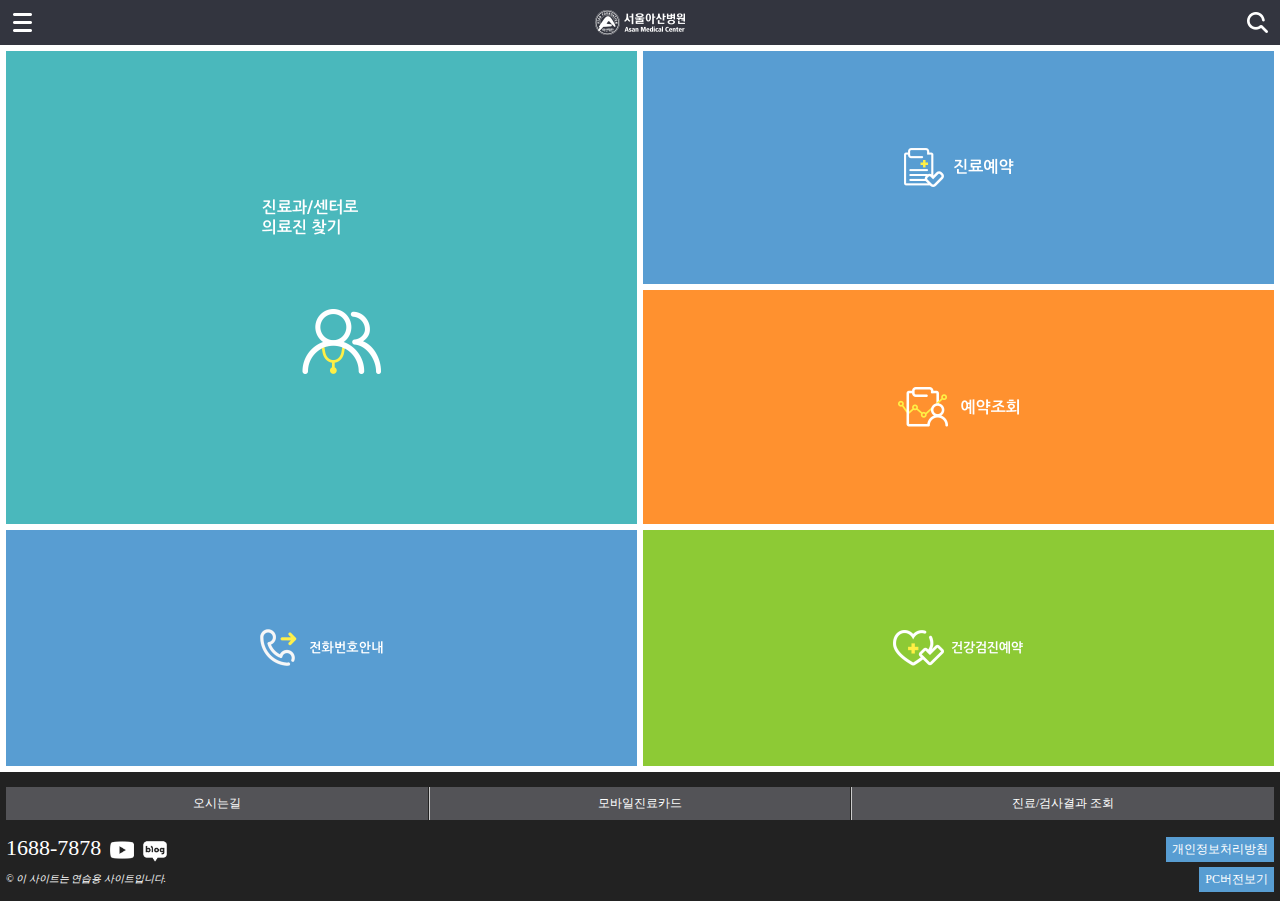
<file: index.html>
<!DOCTYPE html>
<html lang="ko">
<head>
  <meta charset="UTF-8">
  <meta http-equiv="X-UA-Compatible" content="IE=edge">
  <meta name="viewport" content="width=device-width, initial-scale=1.0">
  <title>아산병원</title>
  <link rel="stylesheet" href="css/reset.css">
  <link rel="stylesheet" href="css/basic.css">  
  <script src="https://ajax.googleapis.com/ajax/libs/jquery/3.6.0/jquery.min.js"></script>
  <script defer src="js/main.js"></script>
</head>
<body>
<div class="contbody_scroll">
  <div id="wrap">
    <div class="cover"></div><!--왼쪽 lnb가 나와있을때만 보이는 본문의 반투명막-->
    <header>
      <div class="lnb_btn">
        <a href="#">
          <img src="img/bg_header_lnb.png" alt="메뉴열기">
        </a>
      </div>
      <h1 class="logo">
        <a href="index.html">
          <img src="img/img_header_logo.png" alt="서울아산병원">
        </a>
      </h1>
      <div class="search_btn">
        <a href="#">
          <img src="img/img_topSerch.png" alt="찾기열기">
        </a></div>
    </header>

    <div id="con_wrap" class="main_wrap">
      <div id="con_up">
        <section class="s1-1">
          <a href="staff.html"><img src="img/img_main01.png" alt="진료과/센터로 의료진 찾기"></a>
        </section>
        <div class="con_up_right">
          <section class="s1-2">
            <a href="#"><img src="img/img_main02.png" alt="진료예약"></a>
          </section>
          <section class="s1-3">
            <a href="#"><img src="img/img_main03.png" alt="예약조회"></a>
          </section>
        </div>
      </div>
      <div id="con_down">
        <section class="s2-1">
          <a href="#"><img src="img/img_main04.png" alt="전화번호안내"></a>
        </section>
        <section class="s2-2">
          <a href="#"><img src="img/img_main05.png" alt="건강검진예약"></a>
        </section>
      </div>
    </div>    

    <footer>
      <ul class="quickmenu">
        <li><a href="#">오시는길</a></li>
        <li><a href="#">모바일진료카드</a></li>
        <li><a href="#">진료/검사결과 조회</a></li>
      </ul>
      <div class="telSns">
        <a href="#">1688-7878</a>
        <a href="#"><img src="img/img_youtube.png" alt="유투브"></a>
        <a href="#"><img src="img/img_naverblog.png" alt="블로그"></a>
      </div>
      <div class="pc">
        <a href="#">개인정보처리방침</a> <br>
        <a href="#">PC버전보기</a>
      </div>
      <address class="copy">&copy; 이 사이트는 연습용 사이트입니다.</address>
    </footer>
  </div>
</div>

  <div id="lnb">
    <div class="lnb_login">
      <p class="txt">로그인을 하시면 더 많은 정보를<br>확인 하실 수 있습니다.</p>
      <img src="img/btn_login.png" alt="로그인">
    </div>
    <ul class="lnb_list">
      <li><a href="staff.html"><img src="img/img_lnbtab01_off.png" alt="의료진"></a></li>
      <li><a href="#"><img src="img/img_lnbtab02_off.png" alt="진료에약"></a></li>
      <li><a href="#"><img src="img/img_lnbtab03_off.png" alt="예약조회"></a></li>
      <li><a href="#"><img src="img/img_lnbtab04_off.png" alt="병원안내"></a></li>
      <li><a href="#"><img src="img/img_lnbtab05_off.png" alt="건강정보"></a></li>
    </ul>
    <div class="lnb_res">
      <a href="#"><img src="img/btn_reserve.png" alt="예약 및 문의 1688-7575"></a>
    </div>
  </div>
</body>
</html>
</file>
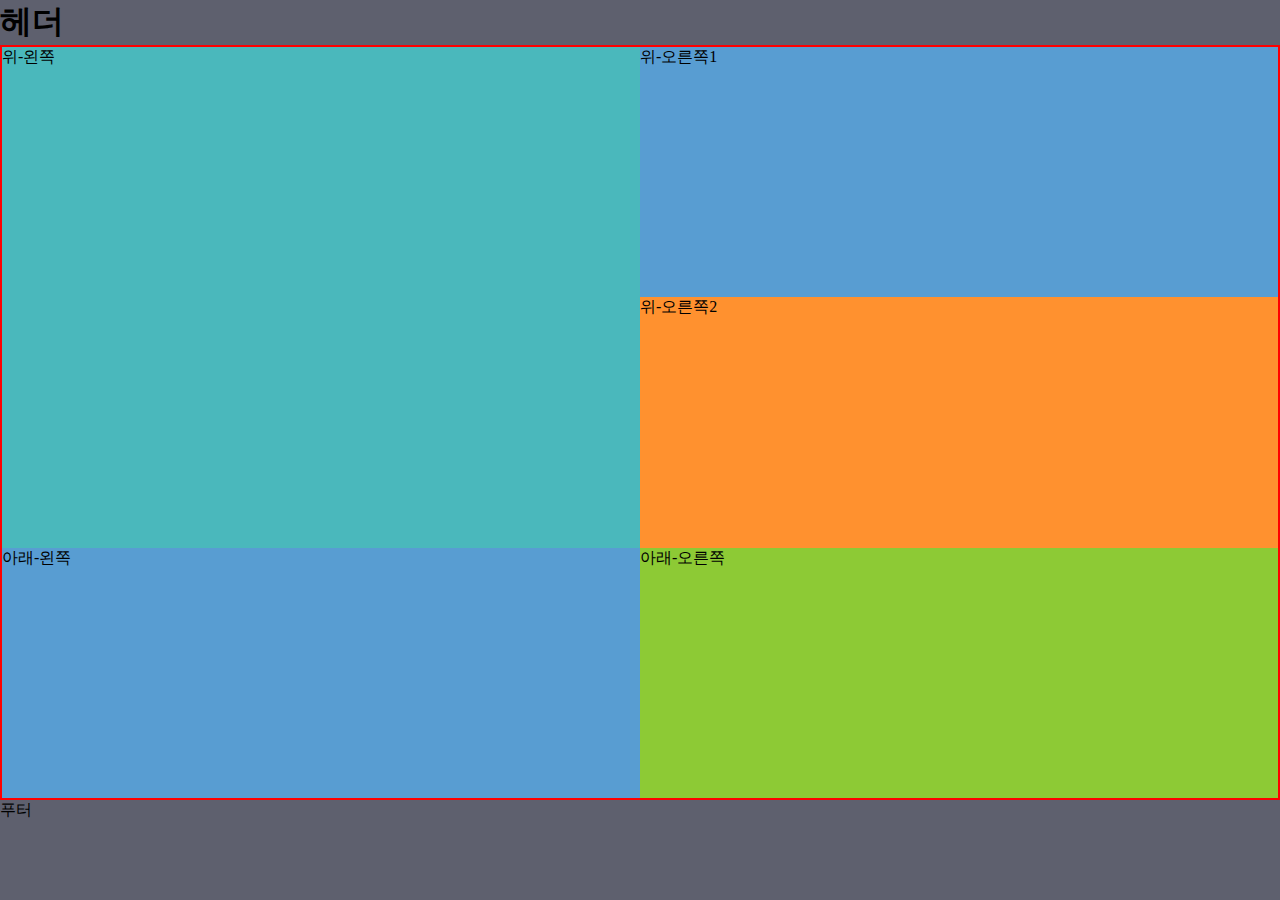
<file: flex.html>
<!DOCTYPE html>
<html lang="ko">
<head>
  <meta charset="UTF-8">
  <meta http-equiv="X-UA-Compatible" content="IE=edge">
  <meta name="viewport" content="width=device-width, initial-scale=1.0">
  <title>Document</title>
  <link rel="stylesheet" href="css/reset.css">
  <script src="https://ajax.googleapis.com/ajax/libs/jquery/3.6.0/jquery.min.js"></script> 

  <style>
    #wrap{}
    header { height: 45px; background: #5e606e; }
  </style>
</head>
<body>
  <div id="wrap">
    <header>
      <h1>헤더</h1>
    </header>

    <div id="con_wrap">
      <div id="con_up">
        <section class="s1-1">위-왼쪽</section>
        <div class="con_up_right">
          <section class="s1-2">위-오른쪽1</section>
          <section class="s1-3">위-오른쪽2</section>
        </div>
      </div>
      <div id="con_down">
        <section class="s2-1">아래-왼쪽</section>
        <section class="s2-2">아래-오른쪽</section>
      </div>
    </div>
    <style>
      #con_wrap { 
        display:flex; 
        flex-direction: column;
        border:2px solid red;      
      }
        #con_up { 
          flex:2;
          display:flex;
        }
          .s1-1 { 
            flex:1;
            background:#4AB8BC; }
          .con_up_right {
            flex:1;
            display: flex;
            flex-direction:column;
          }
            .s1-2 { 
              flex:1;
              background:#589DD2; }
            .s1-3 { 
              flex:1;
              background:#FF912F; }
        #con_down {
          flex:1;
          display: flex;
        }
          .s2-1 { 
            flex:1;
            background:#589DD2; }
          .s2-2 { 
            flex:1;
            background:#8DCA35; }
    </style>
    
    <footer style="height: 100px; background:#5e606e; position:fixed; bottom:0; width:100%">
      푸터
    </footer>

  </div>
  <script>
    //#con_wrap의 세로길이 구하기
    var footerTop = $('footer').offset().top; 
    //화면 제일 위에서 부터 푸터까지의 거리
    var con_wrapTop = $('#con_wrap').offset().top; 

    //#con_wrap의 높이
    var con_wrapHeight =  footerTop - con_wrapTop; 
    console.log(con_wrapHeight);

$('#con_wrap').css({height:con_wrapHeight});  //가로길이 지정

//화면 크기를 조절했을때 #con_wrap의 세로 길이 다시 지정
$(window).resize(function(){
  var footerTop = $('footer').offset().top;
  var con_wrapHeight =  footerTop - con_wrapTop;  
  $('#con_wrap').css({height:con_wrapHeight}); 
});



  </script>
</body>
</html>
</file>
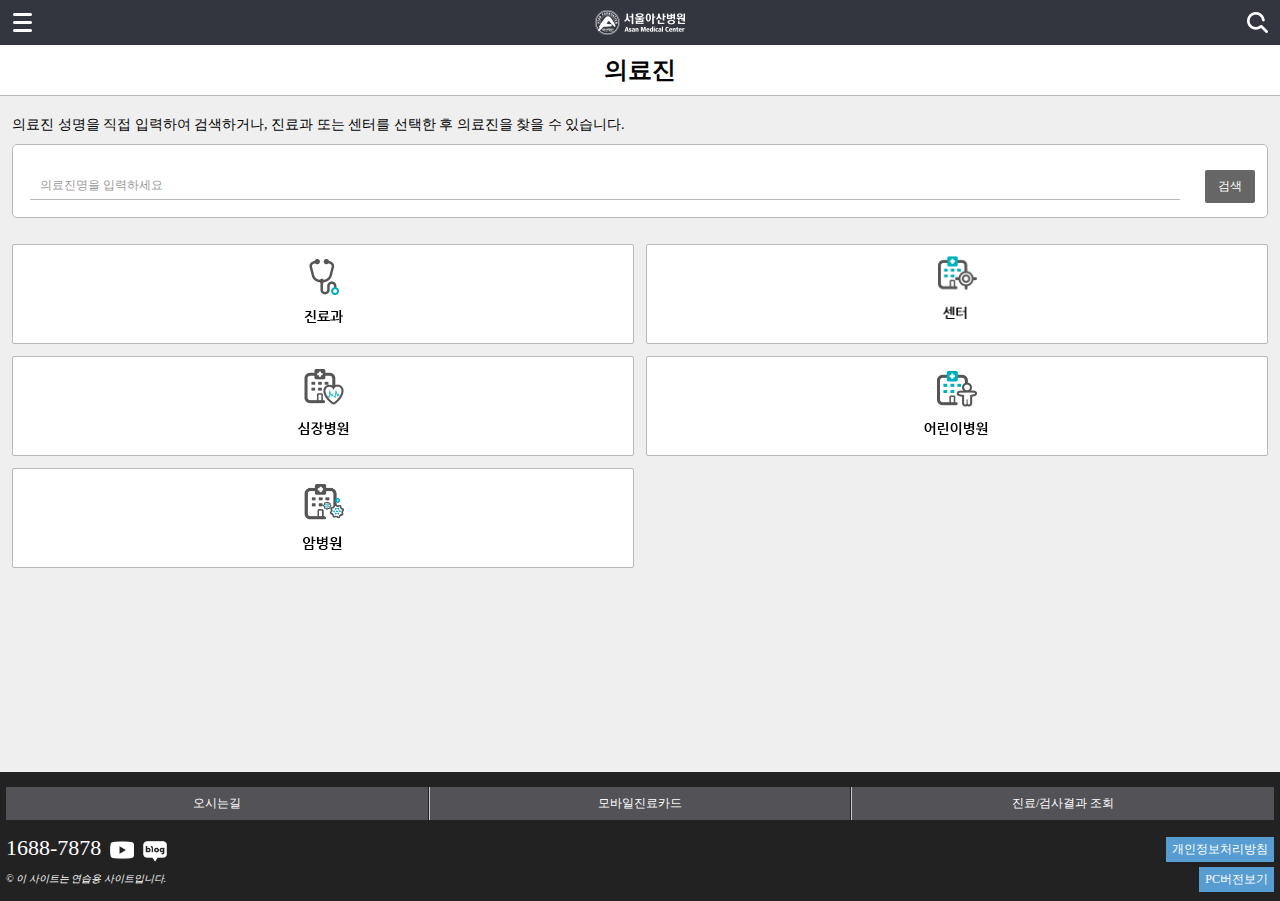
<file: staff.html>
<!DOCTYPE html>
<html lang="ko">
<head>
  <meta charset="UTF-8">
  <meta http-equiv="X-UA-Compatible" content="IE=edge">
  <meta name="viewport" content="width=device-width, initial-scale=1.0">
  <title>아산병원-스태프</title>
  <link rel="stylesheet" href="css/reset.css">
  <link rel="stylesheet" href="css/basic.css">  
  <link rel="stylesheet" href="css/sub.css">  
  <script src="https://ajax.googleapis.com/ajax/libs/jquery/3.6.0/jquery.min.js"></script>
  <script defer src="js/main.js"></script>
</head>
<body>
<div class="contbody_scroll">
  <div id="wrap">
    <div class="cover"></div><!--왼쪽 lnb가 나와있을때만 보이는 본문의 반투명막-->
    <header>
      <div class="lnb_btn">
        <a href="#">
          <img src="img/bg_header_lnb.png" alt="메뉴열기">
        </a>
      </div>
      <h1 class="logo">
        <a href="index.html">
          <img src="img/img_header_logo.png" alt="서울아산병원">
        </a>
      </h1>
      <div class="search_btn">
        <a href="#">
          <img src="img/img_topSerch.png" alt="찾기열기">
        </a></div>
    </header>

    <div id="con_wrap" class="sub_wrap">
      <div class="sub_title">
        <h2>의료진</h2>
      </div>
      <div class="sub_con">
        <p>의료진 성명을 직접 입력하여 검색하거나, 진료과 또는 센터를 선택한 후 의료진을 찾을 수 있습니다.</p>
        <div class="sub_search">
          <input type="text" class="sub_search_input" placeholder="의료진명을 입력하세요">
          <button class="sub_search_btn">검색</button>
        </div><!-- .sub_search end -->
        <ul class="conlist">
          <li><a href="#"><img src="img/staff/img_step01.png" alt="진료과" width="39"></a></li>
          <li><a href="#"><img src="img/staff/img_step02.png" alt="암병원" width="39"></a></li>
          <li><a href="#"><img src="img/staff/img_step03.png" alt="어린이병원" width="51"></a></li>
          <li><a href="#"><img src="img/staff/img_step04.png" alt="심장병원" width="90"></a></li>
          <li><a href="#"><img src="img/staff/img_step05.png" alt="센터" width="41"></a></li>
        </ul>
      </div><!-- .sub_con end -->
    </div>    

    <footer>
      <ul class="quickmenu">
        <li><a href="#">오시는길</a></li>
        <li><a href="#">모바일진료카드</a></li>
        <li><a href="#">진료/검사결과 조회</a></li>
      </ul>
      <div class="telSns">
        <a href="#">1688-7878</a>
        <a href="#"><img src="img/img_youtube.png" alt="유투브"></a>
        <a href="#"><img src="img/img_naverblog.png" alt="블로그"></a>
      </div>
      <div class="pc">
        <a href="#">개인정보처리방침</a> <br>
        <a href="#">PC버전보기</a>
      </div>
      <address class="copy">&copy; 이 사이트는 연습용 사이트입니다.</address>
    </footer>
  </div>
</div>

  <div id="lnb">
    <div class="lnb_login">
      <p class="txt">로그인을 하시면 더 많은 정보를<br>확인 하실 수 있습니다.</p>
      <img src="img/btn_login.png" alt="로그인">
    </div>
    <ul class="lnb_list">
      <li><a href="staff.html"><img src="img/staff/img_lnbtab01_on.png" alt="의료진"></a></li>
      <li><a href="#"><img src="img/img_lnbtab02_off.png" alt="진료에약"></a></li>
      <li><a href="#"><img src="img/img_lnbtab03_off.png" alt="예약조회"></a></li>
      <li><a href="#"><img src="img/img_lnbtab04_off.png" alt="병원안내"></a></li>
      <li><a href="#"><img src="img/img_lnbtab05_off.png" alt="건강정보"></a></li>
    </ul>
    <div class="lnb_res">
      <a href="#"><img src="img/btn_reserve.png" alt="예약 및 문의 1688-7575"></a>
    </div>
  </div>
</body>
</html>
</file>
<file: css/basic.css>
@charset "UTF-8";
body { width:100%; min-width:360px; }
.contbody_scroll { overflow:hidden; }

/* 레이아웃 */
#wrap { 
  position:relative; width:100%; height:100%; 
}
header { 
  height: 45px; 
  background: #33353F; 
}

#con_wrap {}
.main_wrap {
  display:flex; 
  flex-direction: column;
  /* height:calc(100vh - 177px);   
  footer의 height값을 억지로 지정*/
  /* border:2px solid red;  */
}
#con_up { 
  flex:2;
  display:flex;
}
.s1-1 { 
  flex:1;
}
.con_up_right {
  flex:1;
  display: flex;
  flex-direction:column;
}
.s1-2 { 
  flex:1; }
.s1-3 { 
  flex:1; }

#con_down {
  flex:1;
  display: flex;
}
.s2-1 { 
  flex:1; 
}
.s2-2 { 
  flex:1; 
}

.cover { 
  display:none;
  position:fixed; top:0; left:0;
  width:100%; height:100%;
  background-color:rgba(0,0,0,0.7);
  z-index:10;
}

  /*header*/
header { 
  padding:0 45px;
  width:100%;
  }
.lnb_btn { 
  float:left;
  position: relative; 
  left:-45px;
  z-index:20;
}
.logo { 
  float: left;
  width: 100%; 
  margin: 0 -45px;
  text-align:center;
  line-height:1;
}
.search_btn {
  float:right;
  position: relative; 
  left:45px;
}

header img { 
  height:45px; 
}

/* content */
.main_wrap { 
  padding:6px; 
}
.main_wrap section { 
  display:table; 
}
section > a { 
  display:table-cell;
  /* width:100%; height:100%;  */
  text-align: center; 
  vertical-align: middle; 
}

#con_up { 
  padding-bottom:3px;
}
.s1-1 { 
  padding-right:3px; 
}
.s1-1 a { 
  background:#4AB8BC; 
}
.s1-1 img {
  width:120px;  
}

.con_up_right { 
  padding-left:3px; 
}
.s1-2 { 
  padding-bottom:3px; 
}
.s1-2 a { 
  background:#589DD2;
}
.s1-2 img { 
  width:110px; 
}

.s1-3 { 
  padding-top:3px; 
}
.s1-3 a { 
  background:#FF912F; 
}
.s1-3 img { 
  width:121px; 
}

#con_down {
  padding-top:3px; 
}
.s2-1 { 
  padding-right:3px; 
}    
.s2-1 a { 
  background:#589DD2; 
}
.s2-1 img {
  width:124px; 
}

.s2-2 { 
  padding-left:3px; 
}   
.s2-2 a { 
  background:#8DCA35; 
}
.s2-2 img { 
  width:131px; 
}


/* footer */
footer { 
  /* position:fixed; 
  bottom:0; left:0;
  width:100%; */
  background:#222;
  padding:15px 6px;
}

ul.quickmenu {
  display:table; width:100%;
}
.quickmenu li {
  display:table-cell; width:33.33%; 
  background:#535357;
  border-left:1px solid #ccc;
  border-right:1px solid #222;
}
.quickmenu li:first-child {
  border-left:none;
}
.quickmenu li:last-child {
  border-right:none;
}
.quickmenu a{ 
  display:block;
  text-align:center;
  color:#fff; 
  font-size:12px;
  line-height:33px;}

.telSns { margin-top: 15px; }
.telSns a {
  font-size:22px; color:#fff;
}
.telSns img { 
  width:24px; 
  margin-left:5px}

.pc { 
  position:absolute;
  right:6px;
  margin-top:-25px;
  text-align:right;
}
.pc a { 
  background: #589DD2;
  display:inline-block;
  padding:4px 6px;
  font-size:12px;
  color:#fff;
  margin-bottom:5px;
}

.copy { 
  font-size:10px;
  color:#fff;
  margin-top:10px;
}



/* 좌측 슬라이더 메뉴 lnb */
#lnb {  
  position:fixed; top:0; left:-274px;
  width:274px;height:100%;
  background:#F1F1F1;
  z-index:100;
} 

.lnb_login { 
  background:#111;
  text-align:center;
  padding: 35px 0; 
}
.lnb_login p {
  color:#fff; 
  text-align:left;
  margin:0 0 20px 20px;
  font-size:14px;
}
.lnb_login img { 
  width:232px; 
}

ul.lnb_list { 
  border-bottom:1px solid #ddd;
}
.lnb_list img { 
  width:274px; 
}

.lnb_res { 
  padding-top:40px; text-align:center;
}
.lnb_res img { 
  width:235px;
}
</file>
<file: css/sub.css>
@charset "UTF-8";

.sub_wrap{ 
  background:#EFEFEF;
}
.sub_title { 
  background:#fff;
  border-bottom:1px solid #b9b9b9;  
}
.sub_title h2 { 
  text-align:center;
  line-height:50px; }

.sub_con {}
.sub_con > p { 
  padding:20px 0 10px 12px;
  font-size:14px;
}

.sub_search { 
  position: relative;
  background:#fff;
  border:1px solid #b9b9b9;
  margin:0 12px;
  padding:25px 17px 17px;
  border-radius:5px;
}
.sub_search_input {
  border:none;
  border-bottom:1px solid #b9b9b9;
  height:30px;
  padding-left:10px;
  width:calc(100% - 70px)
}
.sub_search_input::placeholder {
  color:#999; font-size:12px;
}
.sub_search_btn {
  position:absolute; right:12px;
  display:inline-block; 
  padding:8px 12px;
  border:none; border-radius:2px;
  width:50px;
  background:#666; color:#fff;
  font-size:12px;
}

.conlist { 
  padding:20px 6px 0;
  overflow:hidden; }
.conlist li { 
  float: left;
  width:50%;
  padding: 6px; }
.conlist a {  
  display:block;
  height:100px;
  background:#fff;
  border:1px solid #b9b9b9;
  border-radius:2px;
  text-align:center;
}
.conlist img {
}
</file>
